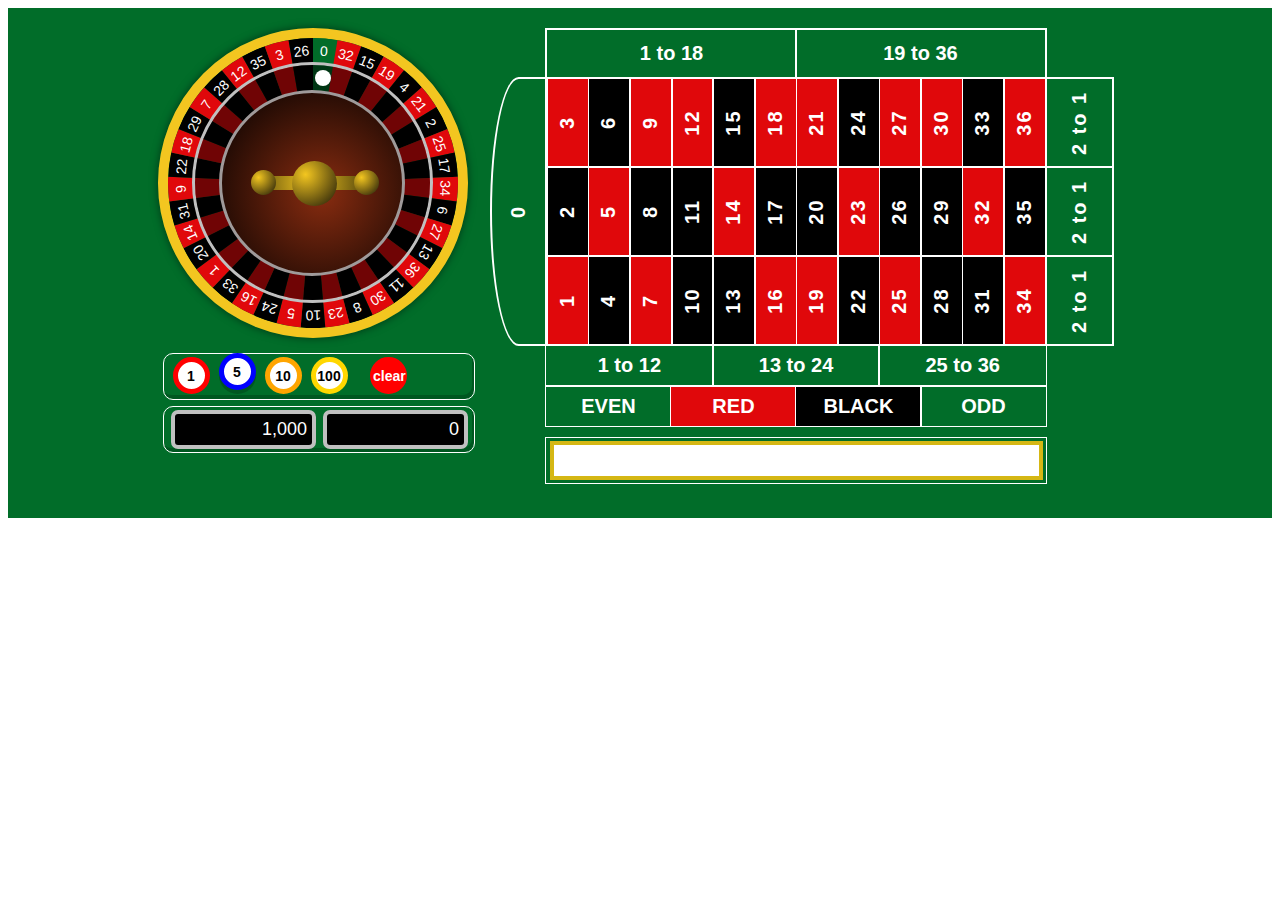
<file: index.html>
<!DOCTYPE html PUBLIC "-//W3C//DTD XHTML 1.0 Strict//EN" "http://www.w3.org/TR/xhtml1/DTD/xhtml1-strict.dtd">
<head>
    <meta http-equiv="content-type" content="text/html; charset=utf-8">
	<title>Javascript Roulette</title>
	<meta name="title" content="Javascript Roulette">
	<meta name="description" content="A fully functioning roulette game made using Javascript and CSS">
	<meta name="author" content="ozboware">
	<meta property="og:url" content="/">
	<meta property="og:title" content="Javascript Roulette">
	<meta property="og:description" content="A fully functioning roulette game made using Javascript and CSS">
	<link href="./assets/css/style.css" rel="stylesheet" type="text/css">
</head>

<body>
	<script src="./assets/js/app.js"></script>
</body>
</file>
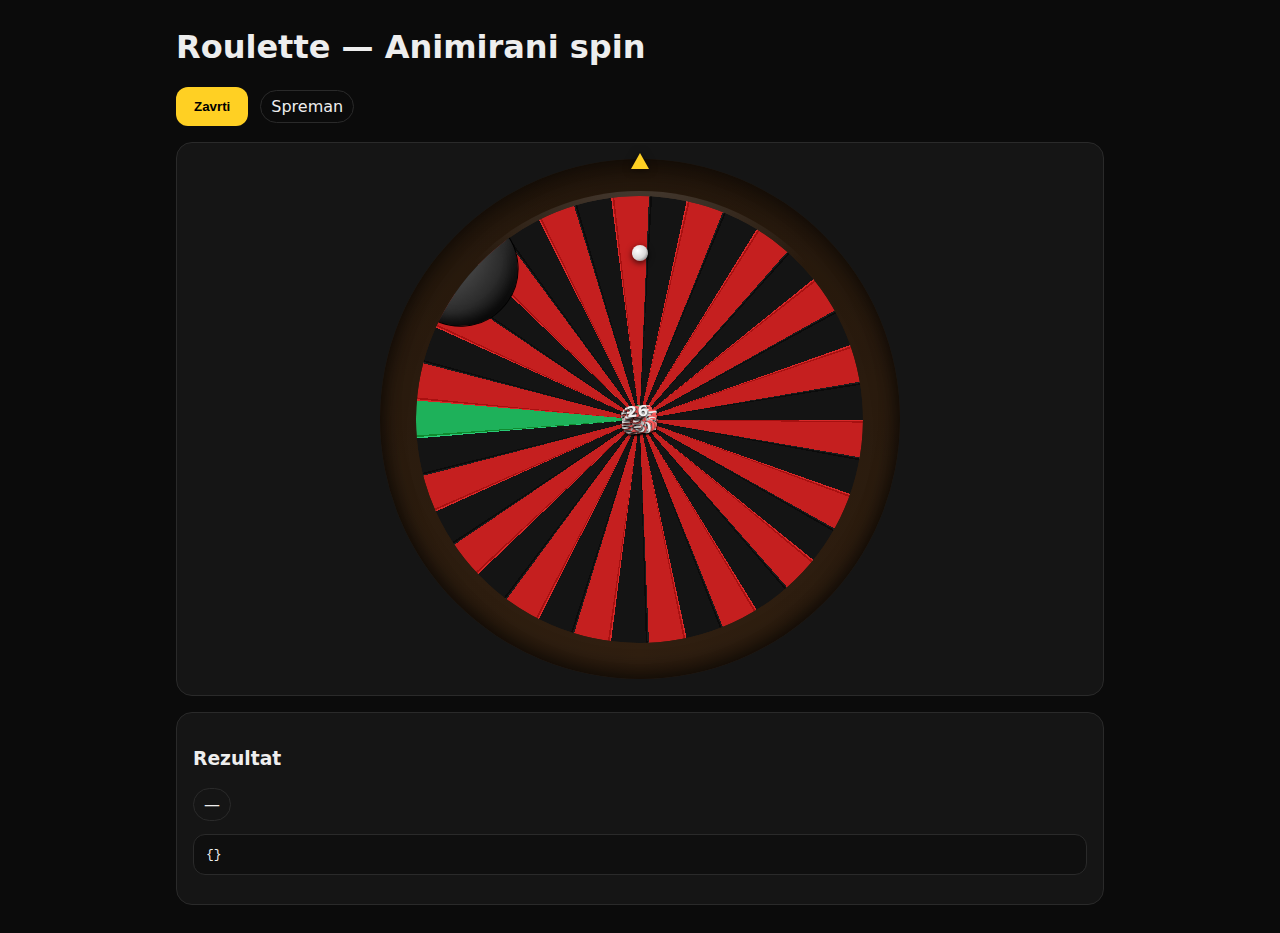
<file: demo-spin-animated.html>
<!doctype html>
<html lang="sr">
<head>
<meta charset="utf-8"><meta name="viewport" content="width=device-width,initial-scale=1">
<title>Roulette — Animirani spin (v3)</title>
<style>
  :root{--bg:#0b0b0b;--panel:#151515;--edge:#2a2a2a;--txt:#eee;--accent:#ffd023}
  *{box-sizing:border-box} body{margin:0;background:var(--bg);color:var(--txt);font-family:system-ui,-apple-system,Segoe UI,Roboto,sans-serif}
  .wrap{max-width:960px;margin:28px auto;padding:0 16px}
  .row{display:flex;gap:12px;align-items:center;flex-wrap:wrap}
  button{border:0;padding:12px 18px;border-radius:12px;background:var(--accent);font-weight:700;cursor:pointer}
  .card{background:var(--panel);border:1px solid var(--edge);border-radius:16px;padding:16px;margin-top:16px}

  .stage{margin:auto;position:relative;width:min(92vw,520px);aspect-ratio:1}
  .pin{position:absolute;left:50%;top:-6px;transform:translateX(-50%); z-index:6;
       width:0;height:0;border-left:9px solid transparent;border-right:9px solid transparent;border-bottom:16px solid var(--accent);
       filter:drop-shadow(0 0 4px rgba(0,0,0,.5))}
  /* Drveni prsten + gloss */
  .outer{position:absolute;inset:0;border-radius:50%;
    background:
      radial-gradient(closest-side, transparent 70%, rgba(0,0,0,.6) 71% 100%),
      conic-gradient(#5c3b1e, #774d28, #5c3b1e);
    box-shadow: inset 0 12px 25px rgba(0,0,0,.45), inset 0 -8px 18px rgba(0,0,0,.6);
  }
  .gloss{position:absolute;inset:6% 6% 6% 6%;border-radius:50%;
    background: radial-gradient(120% 100% at 50% -10%, rgba(255,255,255,.18), rgba(255,255,255,0) 40%);
    z-index:2; pointer-events:none;
  }

  /* Točak sa džepovima */
  .wheel{position:absolute;inset:7% 7% 7% 7%;border-radius:50%;overflow:hidden;z-index:3;
         transition:transform 5.3s cubic-bezier(.08,.82,.17,1)}
  /* Džepovi */
  .pockets{position:absolute;inset:0;border-radius:50%}
  /* conic boje (postavlja JS) */
  /* Metalne pregrade (svetlo/senka) */
  .separators{position:absolute;inset:0;border-radius:50%;
    background:
      repeating-conic-gradient(from -90deg,
        rgba(255,255,255,.35) 0deg 0.35deg,
        rgba(0,0,0,.55) 0.35deg 0.8deg,
        transparent 0.8deg 9.73deg);
    mix-blend-mode:overlay; opacity:.9; pointer-events:none;
  }

  /* Brojevi */
  .nums{position:absolute;inset:0}
  .nums span{position:absolute;left:50%;top:50%;transform-origin:0 -43%;
    font-size:clamp(11px,2.5vw,15px);font-weight:800;letter-spacing:.3px;text-shadow:0 1px 2px #000}
  .nums .red{color:#ff5d5d} .nums .black{color:#f2f2f2} .nums .zero{color:#8bff96}

  /* Hub (središte) */
  .hub{position:absolute;width:26%;aspect-ratio:1;border-radius:50%;z-index:4;
    background: radial-gradient(circle at 30% 30%,#666,#2b2b2b 60%,#121212 75%);
    border:1px solid #000; box-shadow: inset 0 6px 12px rgba(255,255,255,.05), inset 0 -6px 12px rgba(0,0,0,.6);
  }

  /* Kuglica */
  .ballRing{position:absolute;inset:10% 10% 10% 10%;border-radius:50%;z-index:5; pointer-events:none}
  .ball{position:absolute;left:50%;top:8%; transform:translateX(-50%);
    width:16px;height:16px;border-radius:50%;
    background: radial-gradient(circle at 35% 35%, #fff, #d9d9d9 55%, #aaa 70%, #666 100%);
    box-shadow: 0 2px 6px rgba(0,0,0,.7);
  }

  .pill{display:inline-block;padding:6px 10px;border:1px solid var(--edge);border-radius:999px}
  pre{white-space:pre-wrap;background:#0f0f0f;border:1px solid var(--edge);border-radius:12px;padding:12px;overflow:auto}
  .highlight{position:absolute;inset:0;border-radius:50%; pointer-events:none; z-index:4; mix-blend-mode:screen}
</style>
</head>
<body>
<div class="wrap">
  <h1>Roulette — Animirani spin</h1>
  <div class="row"><button id="btn">Zavrti</button><span id="status" class="pill">Spreman</span></div>

  <div class="card">
    <div class="stage">
      <div class="pin"></div>
      <div class="outer"></div>
      <div class="gloss"></div>

      <div id="wheel" class="wheel" aria-label="roulette wheel">
        <div id="pockets" class="pockets"></div>
        <div class="separators"></div>
        <div class="nums" id="nums"></div>
        <div class="hub"></div>
        <div id="glow" class="highlight"></div>
      </div>

      <div id="ballRing" class="ballRing"><div class="ball"></div></div>
    </div>
  </div>

  <div class="card">
    <h3>Rezultat</h3>
    <div class="row"><div class="pill" id="short">—</div></div>
    <pre id="out">{}</pre>
  </div>
</div>

<script>
  const ORDER=[0,32,15,19,4,21,2,25,17,34,6,27,13,36,11,30,8,23,10,5,24,16,33,1,20,14,31,9,22,18,29,7,28,12,35,3,26];
  const REDS=new Set([1,3,5,7,9,12,14,16,18,19,21,23,25,27,30,32,34,36]);
  const wedge=360/ORDER.length;

  const wheel=document.getElementById('wheel');
  const pocketsEl=document.getElementById('pockets');
  const numsEl=document.getElementById('nums');
  const glow=document.getElementById('glow');
  const ballRing=document.getElementById('ballRing');

  function buildPockets(){
    let parts=[];
    for(let i=0;i<ORDER.length;i++){
      const n=ORDER[i], start=i*wedge, end=(i+1)*wedge;
      const col = (n===0) ? '#1eb15a' : (REDS.has(n) ? '#c51f1f' : '#141414');
      parts.push(`${col} ${start}deg ${end}deg`);
    }
    pocketsEl.style.background=`conic-gradient(from -90deg, ${parts.join(',')})`;
  }
  function drawNumbers(){
    ORDER.forEach((n,i)=>{
      const s=document.createElement('span');
      s.textContent=String(n);
      s.className = n===0 ? 'zero' : (REDS.has(n)?'red':'black');
      const deg=i*wedge;
      s.style.transform=`translate(-50%,-50%) rotate(${deg}deg) translateY(-48%) rotate(${-deg}deg)`;
      numsEl.appendChild(s);
    });
  }
  function angleForNumber(n){
    const idx=ORDER.indexOf(n);
    return -(idx*wedge) - (wedge/2);
  }
  function showGlow(n){
    const idx=ORDER.indexOf(n);
    const start=idx*wedge-90, end=(idx+1)*wedge-90;
    glow.style.background=
      `conic-gradient(from 0deg, rgba(255,255,200,.0) ${start}deg, rgba(255,255,200,.35) ${(start+end)/2}deg, rgba(255,255,200,.0) ${end}deg)`;
  }

  let turns=0;
  async function spin(){
    document.getElementById('status').textContent='Pozivam funkciju...';
    const res=await fetch('/.netlify/functions/spin');
    const data=await res.json();
    const n=data?.result?.number ?? 0, color=data?.result?.color ?? '';

    // wheel animacija
    const target=angleForNumber(n);
    const extra=6; turns+=extra;
    const totalDeg=turns*360+target;
    wheel.style.transition='transform 5.3s cubic-bezier(.08,.82,.17,1)';
    wheel.style.transform=`rotate(${totalDeg}deg)`;

    // kuglica kruži suprotno, pa uspori
    const start=performance.now(), duration=5200;
    function tick(t){
      const p=Math.min(1,(t-start)/duration);
      // ease-out
      const e=1-Math.pow(1-p,3);
      const ballDeg = -(turns*360) * (1-e) - target*e - 30; // malo “ispred” pa u džep
      ballRing.style.transform=`rotate(${ballDeg}deg)`;
      if(p<1) requestAnimationFrame(tick);
    }
    requestAnimationFrame(tick);

    // čekaj kraj
    await new Promise(r=>setTimeout(r,5300));
    turns%=10;
    wheel.style.transition='none';
    wheel.style.transform=`rotate(${target}deg)`;
    ballRing.style.transform=`rotate(${-target-30}deg)`;

    showGlow(n);
    document.getElementById('status').textContent='Gotovo';
    document.getElementById('short').textContent=`#${n} ${color}`;
    document.getElementById('out').textContent=JSON.stringify(data,null,2);
  }

  document.getElementById('btn').addEventListener('click',()=>{
    if (wheel.style.transition && wheel.style.transition.includes('transform')) return;
    spin().catch(e=>{
      document.getElementById('status').textContent='Greška';
      document.getElementById('out').textContent=String(e);
    });
  });

  buildPockets(); drawNumbers();
  wheel.style.transform=`rotate(${angleForNumber(0)}deg)`;
  showGlow(0);
</script>
</body>
</html>
</file>
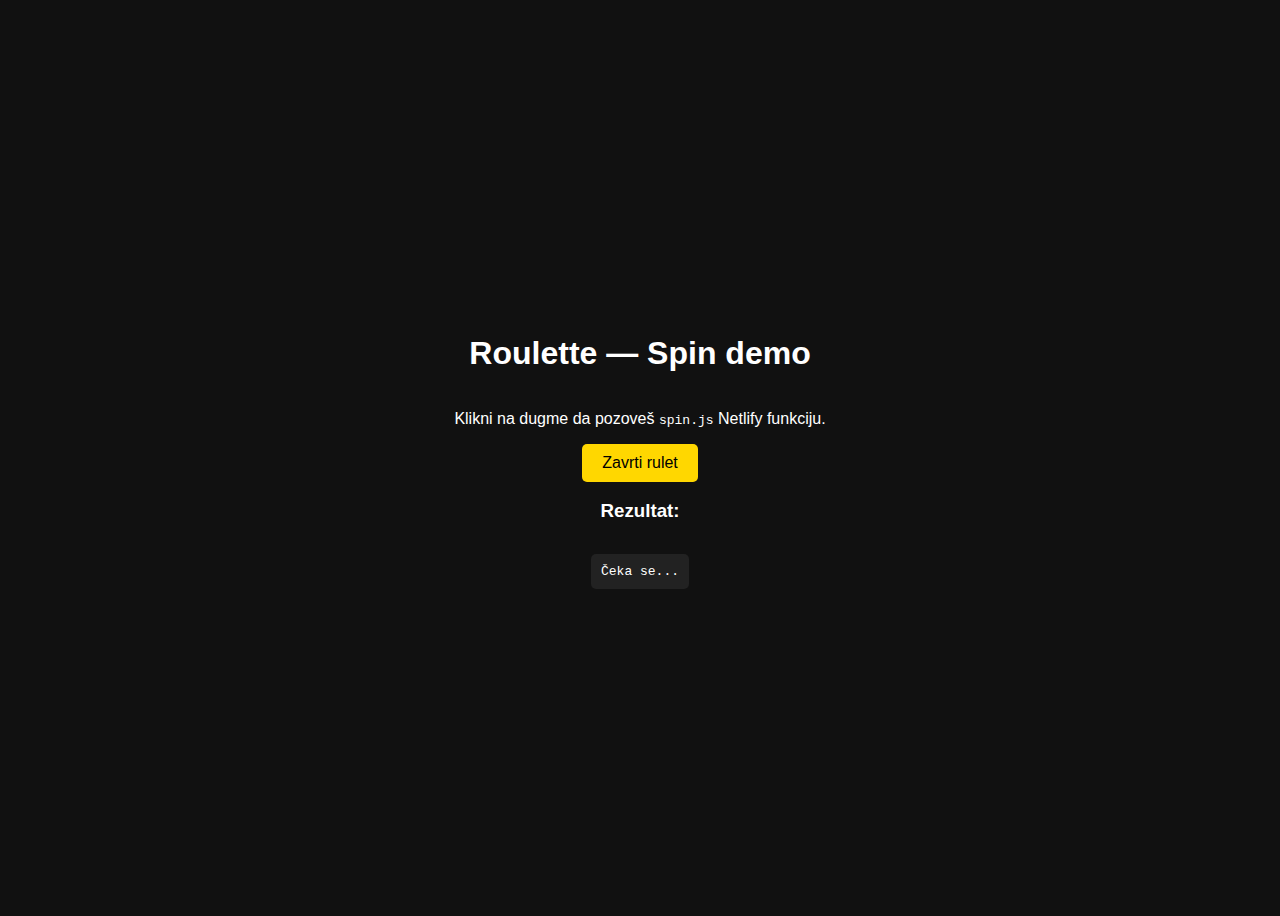
<file: demo-spin.html>
<!DOCTYPE html>
<html lang="sr">
<head>
  <meta charset="UTF-8" />
  <meta name="viewport" content="width=device-width, initial-scale=1.0"/>
  <title>Roulette — Spin demo</title>
  <style>
    body {
      font-family: Arial, sans-serif;
      background-color: #111;
      color: #fff;
      display: flex;
      flex-direction: column;
      align-items: center;
      justify-content: center;
      height: 100vh;
    }
    button {
      background-color: gold;
      border: none;
      padding: 10px 20px;
      font-size: 1rem;
      border-radius: 5px;
      cursor: pointer;
    }
    pre {
      background: #222;
      padding: 10px;
      border-radius: 5px;
      max-width: 90%;
      overflow-x: auto;
    }
  </style>
</head>
<body>
  <h1>Roulette — Spin demo</h1>
  <p>Klikni na dugme da pozoveš <code>spin.js</code> Netlify funkciju.</p>

  <button id="btnSpin">Zavrti rulet</button>

  <h3>Rezultat:</h3>
  <pre id="output">Čeka se...</pre>

  <script>
    document.getElementById('btnSpin').addEventListener('click', async () => {
      document.getElementById('output').textContent = "Okrećem...";
      try {
        const res = await fetch('/.netlify/functions/spin');
        const data = await res.json();
        document.getElementById('output').textContent = JSON.stringify(data, null, 2);
      } catch (err) {
        document.getElementById('output').textContent = 'Greška: ' + err.message;
      }
    });
  </script>
</body>
</html>
</file>
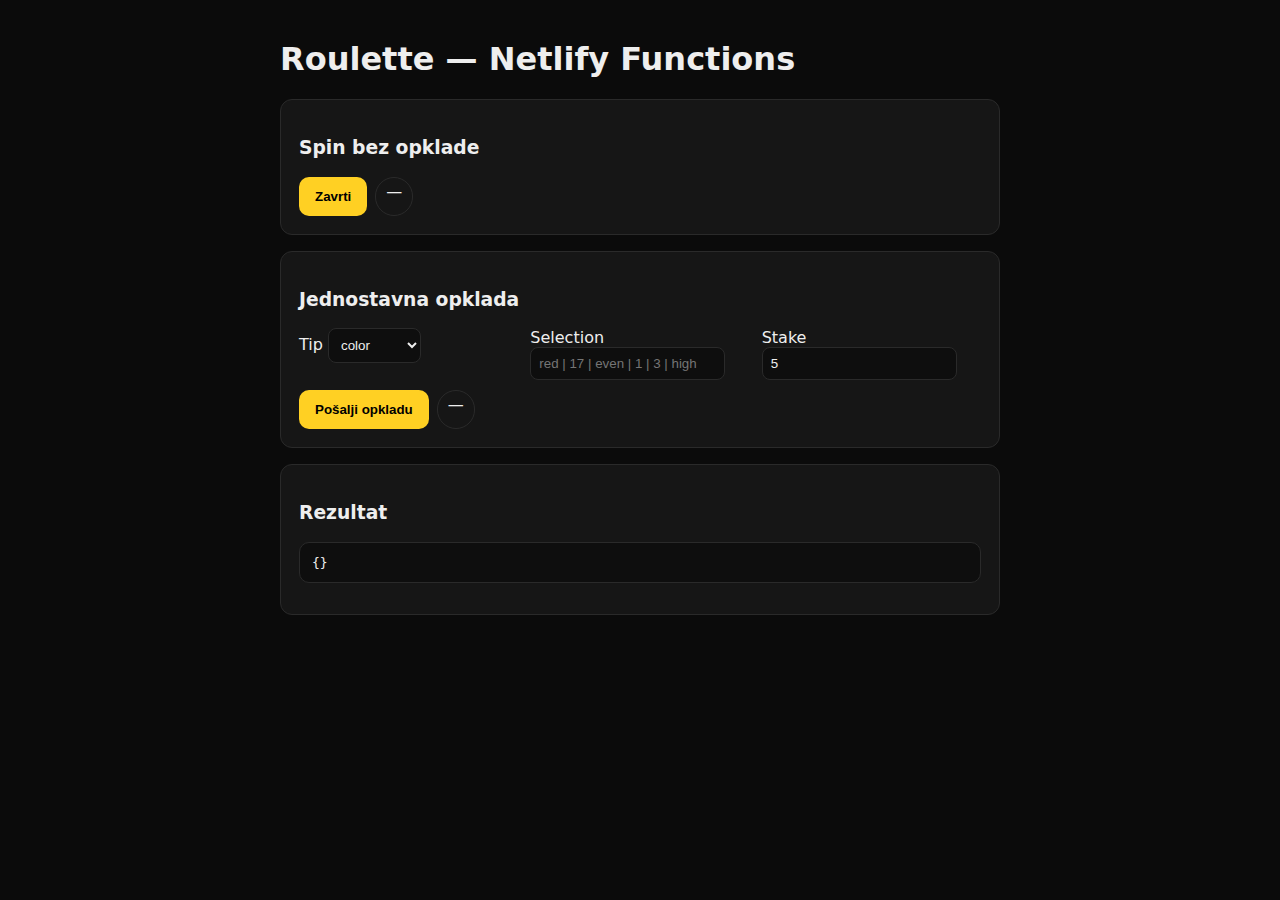
<file: demo.html>
<!doctype html>
<html lang="sr">
<head>
  <meta charset="utf-8">
  <meta name="viewport" content="width=device-width, initial-scale=1">
  <title>Roulette demo</title>
  <style>
    body { margin:0; font-family: system-ui, -apple-system, Segoe UI, Roboto, sans-serif; background:#0b0b0b; color:#eee; }
    .wrap { max-width: 720px; margin: 40px auto; padding: 0 16px; }
    .card { background:#161616; border:1px solid #2a2a2a; border-radius:12px; padding:18px; margin-top:16px; }
    button { border:0; padding:12px 16px; border-radius:10px; cursor:pointer; font-weight:600; }
    .primary { background:#ffd023; }
    input, select { background:#0e0e0e; color:#eee; border:1px solid #2a2a2a; border-radius:8px; padding:8px; }
    .grid { display:grid; grid-template-columns: repeat(auto-fit, minmax(180px,1fr)); gap:12px; }
    .row { display:flex; gap:8px; flex-wrap:wrap; margin-top:10px; }
    pre { white-space:pre-wrap; background:#0e0e0e; border:1px solid #2a2a2a; border-radius:10px; padding:12px; }
    .pill { display:inline-block; padding:4px 10px; border-radius:999px; border:1px solid #2a2a2a; }
  </style>
</head>
<body>
  <div class="wrap">
    <h1>Roulette — Netlify Functions</h1>
    <div class="card">
      <h3>Spin bez opklade</h3>
      <div class="row">
        <button class="primary" id="btnSpin">Zavrti</button>
        <span id="last" class="pill">—</span>
      </div>
    </div>

    <div class="card">
      <h3>Jednostavna opklada</h3>
      <div class="grid">
        <div>
          <label>Tip</label>
          <select id="betType">
            <option value="color">color</option>
            <option value="number">number</option>
            <option value="evenOdd">evenOdd</option>
            <option value="dozen">dozen</option>
            <option value="column">column</option>
            <option value="lowHigh">lowHigh</option>
          </select>
        </div>
        <div>
          <label>Selection</label>
          <input id="selection" placeholder="red | 17 | even | 1 | 3 | high">
        </div>
        <div>
          <label>Stake</label>
          <input id="stake" type="number" min="1" value="5">
        </div>
      </div>
      <div class="row">
        <button class="primary" id="btnBet">Pošalji opkladu</button>
        <span id="betSummary" class="pill">—</span>
      </div>
    </div>

    <div class="card">
      <h3>Rezultat</h3>
      <pre id="out">{}</pre>
    </div>
  </div>

  <script>
    const out = (obj) => document.querySelector('#out').textContent = JSON.stringify(obj, null, 2);

    async function callSpin(body){
      const res = await fetch('/.netlify/functions/spin', {
        method: body ? 'POST' : 'GET',
        headers: { 'Content-Type': 'application/json' },
        body: body ? JSON.stringify(body) : undefined
      });
      const data = await res.json();
      // kratki prikaz na vrhu
      const r = data.result || {};
      document.querySelector('#last').textContent = `#${r.number ?? '—'} ${r.color ?? ''}`.trim();
      return data;
    }

    document.querySelector('#btnSpin').addEventListener('click', async ()=>{
      const data = await callSpin();
      out(data);
    });

    document.querySelector('#btnBet').addEventListener('click', async ()=>{
      // čitanje i korekcija tipova
      const betType = document.querySelector('#betType').value;
      let selection = document.querySelector('#selection').value.trim();
      const stake = Number(document.querySelector('#stake').value);

      // pretvaranje u broj kada treba
      if (['number','dozen','column'].includes(betType)) selection = Number(selection);

      const body = { betType, selection, stake };
      const data = await callSpin(body);
      const b = (data.bets && data.bets[0]) || {};
      document.querySelector('#betSummary').textContent =
        b.win === true ? `Pobeda +${b.profit}` :
        b.win === false ? `Gubitak ${b.profit}` : '—';
      out(data);
    });
  </script>
</body>
</html>
</file>
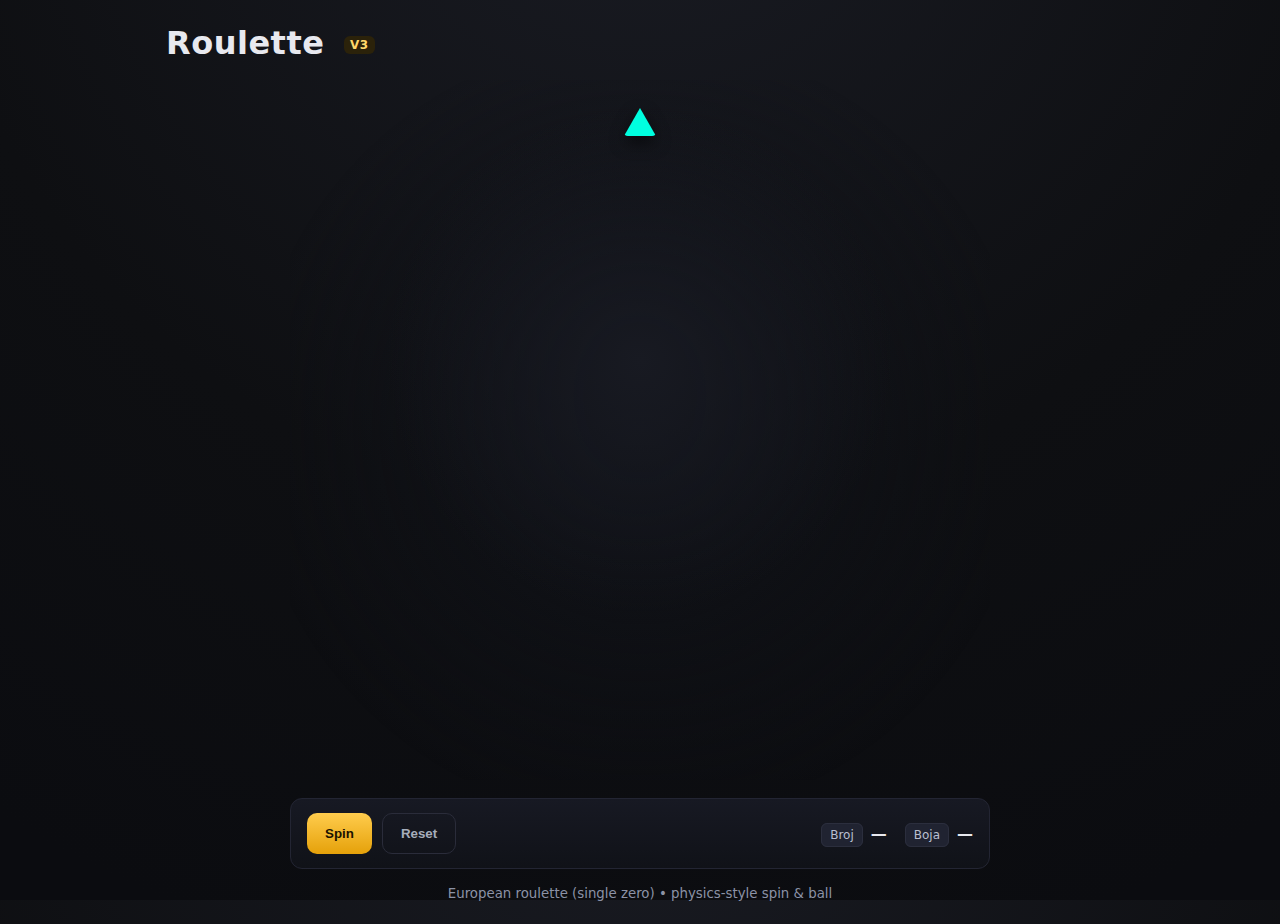
<file: full-roulette.html>
<!DOCTYPE html>
<html lang="sr">
<head>
  <meta charset="utf-8" />
  <meta name="viewport" content="width=device-width, initial-scale=1, maximum-scale=1" />
  <title>Roulette V3 (single file)</title>
  <style>
    :root{ --bg:#0e0f12; --panel:#151720; --text:#e8e9ef; --muted:#a6adbb; --accent:#ffcc4d; --accent-2:#e5a10a; }
    *{box-sizing:border-box} html,body{height:100%}
    body{ margin:0; color:var(--text);
      font-family:system-ui,-apple-system,Segoe UI,Roboto,Ubuntu,Cantarell,Arial;
      background:radial-gradient(1200px 1200px at 50% -200px,#1a1c24 0,#0e0f12 60%,#0b0c10 100%);}
    .app{max-width:980px;margin:24px auto 48px;padding:0 16px}
    .title{font-weight:800;margin:8px 0 18px;letter-spacing:.5px}
    .version{font-size:12px;color:#ffd86b;margin-left:8px;vertical-align:middle;background:#2b220a;padding:2px 6px;border-radius:6px}
    .wheel-wrap{ position:relative;width:min(92vw,700px);height:min(92vw,700px);margin:0 auto;display:grid;place-items:center;border-radius:20px;
      background:radial-gradient(60% 60% at 50% 40%, #181a22 0, transparent 60%), radial-gradient(80% 80% at 50% 50%, #101218 0, transparent 70%);}
    #wheel{width:100%;height:100%;display:block;border-radius:50%;filter:drop-shadow(0 30px 60px rgba(0,0,0,.45))}
    .pointer{ position:absolute;top:4%;left:50%;transform:translateX(-50%);width:0;height:0;border-left:16px solid transparent;border-right:16px solid transparent;
      border-bottom:28px solid #00ffe0; /* neon tirkizno da odmah vidiš novu verziju */
      filter:drop-shadow(0 6px 8px rgba(0,0,0,.6));z-index:3;border-radius:4px}
    .panel{ margin:18px auto 0;padding:14px 16px;background:linear-gradient(180deg,#171923,#101218);border:1px solid #232533;border-radius:12px;
      max-width:700px;display:flex;align-items:center;justify-content:space-between;gap:16px}
    .controls{display:flex;gap:10px}
    .btn{border:0;background:linear-gradient(180deg,var(--accent) 0,var(--accent-2) 100%);color:#1b1200;font-weight:800;padding:12px 18px;border-radius:10px;cursor:pointer;transition:transform .05s ease}
    .btn:active{transform:translateY(1px) scale(.99)}
    .btn-ghost{background:transparent;color:var(--muted);border:1px solid #2a2c3a}
    .result{display:flex;gap:18px;align-items:center}
    .badge{font-size:12px;color:#b9bfd0;background:#202331;border:1px solid #2b2e3d;padding:4px 8px;border-radius:6px;margin-right:8px}
    .value{font-weight:800;font-variant-numeric:tabular-nums}
    .footer{text-align:center;color:#8b92a6;margin-top:14px}
  </style>
</head>
<body>
  <main class="app">
    <h1 class="title">Roulette <span class="version">V3</span></h1>

    <section class="wheel-wrap">
      <canvas id="wheel" width="700" height="700"></canvas>
      <div class="pointer"></div>
    </section>

    <section class="panel">
      <div class="controls">
        <button id="spinBtn" class="btn">Spin</button>
        <button id="resetBtn" class="btn btn-ghost">Reset</button>
      </div>
      <div class="result">
        <div><span class="badge">Broj</span><span id="winNumber" class="value">—</span></div>
        <div><span class="badge">Boja</span><span id="winColor" class="value">—</span></div>
      </div>
    </section>

    <footer class="footer">
      <small>European roulette (single zero) • physics-style spin &amp; ball</small>
    </footer>
  </main>

  <script>
    // --- VERSION MARKER ---
    console.log('Loaded FULL ROULETTE V3 ✅');

    // --- CONFIG ---
    const NUMBERS = [0,32,15,19,4,21,2,25,17,34,6,27,13,36,11,30,8,23,10,5,24,16,33,1,20,14,31,9,22,18,29,7,28,12,35,3,26];
    const REDS = new Set([1,3,5,7,9,12,14,16,18,19,21,23,25,27,30,32,34,36]);

    // --- CANVAS ---
    const C = document.getElementById('wheel'); const ctx = C.getContext('2d');
    const DPR = window.devicePixelRatio || 1; // oštriji tekst na telefonu
    if (DPR !== 1) { C.width *= DPR; C.height *= DPR; ctx.scale(DPR, DPR); }
    const W=700, H=700, CX=W/2, CY=H/2;
    const R_OUT=Math.min(W,H)*0.47, R_POUT=R_OUT*0.88, R_PIN=R_OUT*0.63, R_HUB_OUT=R_OUT*0.45, R_HUB_IN=R_OUT*0.18, R_BALL=R_OUT*0.022;
    const SLICE=(Math.PI*2)/NUMBERS.length, TAU=Math.PI*2; const mod=(n,m)=>((n%m)+m)%m;

    // --- STATE ---
    let wheelA=0,wheelV=0,spinning=false; let ballA=-Math.PI/2,ballV=0,ballR=(R_POUT+R_PIN)/2,ballFall=false;

    const ui={ spin:document.getElementById('spinBtn'), reset:document.getElementById('resetBtn'),
      winNum:document.getElementById('winNumber'), winColor:document.getElementById('winColor')};

    // --- DRAW ---
    const colorFor=n=>n===0?'#1aa34a':(REDS.has(n)?'#cc2a2a':'#0d0d0d');

    function draw(){
      ctx.clearRect(0,0,W,H);
      const g=ctx.createRadialGradient(CX,CY,R_OUT*0.2,CX,CY,R_OUT);
      g.addColorStop(0,'#ffcf5a'); g.addColorStop(0.6,'#e9b643'); g.addColorStop(0.9,'#b57919'); g.addColorStop(1,'#6e4710');
      ctx.fillStyle=g; ctx.beginPath(); ctx.arc(CX,CY,R_OUT,0,TAU); ctx.fill();

      const wood=ctx.createRadialGradient(CX,CY,R_POUT*0.3,CX,CY,R_POUT);
      wood.addColorStop(0,'#c97925'); wood.addColorStop(1,'#8b4f16');
      ctx.beginPath(); ctx.fillStyle=wood; ctx.arc(CX,CY,R_POUT,0,TAU); ctx.arc(CX,CY,R_PIN,0,TAU,true); ctx.closePath(); ctx.fill();

      ctx.save(); ctx.translate(CX,CY); ctx.rotate(wheelA);
      for(let i=0;i<NUMBERS.length;i++){
        const start=-Math.PI/2+i*SLICE, mid=start+SLICE/2;

        ctx.beginPath(); ctx.fillStyle=colorFor(NUMBERS[i]);
        ctx.arc(0,0,R_POUT,start,start+SLICE); ctx.arc(0,0,R_PIN,start+SLICE,start,true); ctx.closePath(); ctx.fill();

        ctx.strokeStyle='rgba(255,255,255,.45)'; ctx.lineWidth=Math.max(1,R_OUT*0.004);
        ctx.beginPath(); ctx.moveTo(Math.cos(start)*R_POUT,Math.sin(start)*R_POUT); ctx.lineTo(Math.cos(start)*R_PIN,Math.sin(start)*R_PIN); ctx.stroke();

        ctx.save(); ctx.rotate(mid);
        ctx.fillStyle=NUMBERS[i]===0?'#0b1d0f':'#f3f3f3';
        ctx.font=`${Math.floor(R_OUT*0.06)}px system-ui, Arial`;
        ctx.textAlign='center'; ctx.textBaseline='middle';
        ctx.translate(0,(R_PIN+R_POUT)/2); ctx.rotate(Math.PI/2);
        ctx.fillText(String(NUMBERS[i]),0,0);
        ctx.restore();
      }

      ctx.beginPath(); ctx.fillStyle=wood; ctx.arc(0,0,R_HUB_OUT,0,TAU); ctx.arc(0,0,R_HUB_IN,0,TAU,true); ctx.fill();

      const brass=ctx.createRadialGradient(0,0,R_HUB_IN*0.1,0,0,R_HUB_IN);
      brass.addColorStop(0,'#ffe39a'); brass.addColorStop(0.7,'#d2a33a'); brass.addColorStop(1,'#845d13');
      ctx.fillStyle=brass; ctx.beginPath(); ctx.arc(0,0,R_HUB_IN,0,TAU); ctx.fill();
      ctx.restore();

      ctx.save(); ctx.translate(CX,CY);
      const r=ballFall?(R_PIN+R_HUB_OUT)/2:ballR;
      const x=Math.cos(ballA)*r, y=Math.sin(ballA)*r;
      const bg=ctx.createRadialGradient(x-R_BALL*0.3,y-R_BALL*0.3,R_BALL*0.1,x,y,R_BALL);
      bg.addColorStop(0,'#fff7dd'); bg.addColorStop(1,'#bba46b');
      ctx.fillStyle=bg; ctx.beginPath(); ctx.arc(x,y,R_BALL,0,TAU); ctx.fill();
      ctx.restore();
    }

    // --- ANIM ---
    let last=performance.now();
    function tick(now){
      const dt=Math.min(0.033,(now-last)/1000); last=now;
      if(spinning){
        wheelA=mod(wheelA+wheelV*dt,TAU); wheelV*=0.995;
        ballA =mod(ballA -ballV *dt,TAU); ballV *=0.992;
        if(!ballFall && wheelV<0.8) ballFall=true;
        if(ballFall){
          ballR -= ((R_POUT+R_PIN)/2 - (R_HUB_OUT*0.75))*dt*0.5;
          if(ballR<(R_PIN+R_HUB_OUT)/2) ballR=(R_PIN+R_HUB_OUT)/2;
        }
        if(wheelV<0.15 && ballV<0.15){ spinning=false; snapToWin(); }
      }
      draw(); requestAnimationFrame(tick);
    }

    function spin(){ if(spinning) return;
      wheelV=6+Math.random()*2; ballV=11+Math.random()*3;
      ballR=(R_POUT+R_PIN)/2; ballFall=false; spinning=true;
      ui.winNum.textContent='…'; ui.winColor.textContent='…';
    }
    function reset(){ spinning=false; wheelA=0; wheelV=0; ballA=-Math.PI/2; ballV=0; ballR=(R_POUT+R_PIN)/2; ballFall=false;
      ui.winNum.textContent='—'; ui.winColor.textContent='—'; draw(); }
    function snapToWin(){
      const pointer=-Math.PI/2; let best=0,dist=1e9;
      for(let i=0;i<NUMBERS.length;i++){
        const c=-Math.PI/2 + i*SLICE + wheelA + SLICE/2;
        const d=Math.abs(Math.atan2(Math.sin(c-pointer),Math.cos(c-pointer)));
        if(d<dist){dist=d;best=i;}
      }
      const n=NUMBERS[best]; const color = n===0?'Zeleno':(REDS.has(n)?'Crveno':'Crno');
      const center=-Math.PI/2 + best*SLICE + wheelA + SLICE/2;
      ballA=center; ballFall=true; ballR=(R_PIN+R_HUB_OUT)/2;
      ui.winNum.textContent=String(n); ui.winColor.textContent=color;
    }

    const ui={ spin:document.getElementById('spinBtn'), reset:document.getElementById('resetBtn'),
      winNum:document.getElementById('winNumber'), winColor:document.getElementById('winColor') };
    ui.spin.addEventListener('click',spin); ui.reset.addEventListener('click',reset);
    draw(); requestAnimationFrame(tick);
  </script>
</body>
</html>
</file>
<file: assets/css/style.css>
html, body{
	font-family: arial;
	cursor: default;
	-webkit-touch-callout: none;
	-webkit-user-select: none;
	-khtml-user-select: none;
	-moz-user-select: none;
	-ms-user-select: none;
	user-select: none;
}

#container{
	display: flex;
	justify-content: center;
	background-color: #016D29;
	height: 470px;
	padding: 20px;
	color: #fff;
}

/*notification*/
#notification{
	position: absolute;
	width: 500px;
	height: 318px;
	background-color: #ad0205;
	z-index: 10;
	border: 8px solid #d3b201;
	border-radius: 12px;
	transition: 1s;
}

.nSpan{
	display: block;
	position: relative;
	top: 105px;
	font-size: 53px;
	text-align: center;
}

.nBtn{
	display: block;
	position: relative;
	top: 116px;
	left: 25%;
	width: 45%;
	padding: 10px;
	font-size: 32px;
	text-align: center;
	background-color: green;
	border-radius: 15px;
	box-shadow: 3px 4px rgb(0 0 0 / 25%);
	cursor: pointer;
	transition: .5s;
}

.nBtn:active{
	top: 118px;
	left: calc(25% + 2px);
	box-shadow: 1px 2px rgb(0 0 0 / 25%);
}

.nsWin{
	position:absolute;
	left: 4px;
}

.nsWinBlock{
	display: inline-block;
	font-size: 21px;
	border-right: 1px solid;
	border-left: 1px solid;
	padding-left: 40px;
	padding-right: 40px;
}
/*notification end*/

/*betting table*/
#betting_board{
	width: 500px;
    height: 315px;
    border: 1px solid;
}

.bbtop{
	margin-left:2px;
}

.bbtoptwo{
	width: calc(50% - 8px);
	border: 1px solid;
	display: inline-block;
	padding: 12px 4px;
	margin-left: -2px;
	text-align: center;
	font-size:20px;
	font-weight: bold;
}

.number_board{
	margin-left: 1px;
}

.number_block{
	width: 39.94px;
    border: 1px solid;
    text-align: center;
    display: inline-block;
    margin: 0 -0.2px;
    padding: 32px 0px;
}

.nbn{
	font-size: 20px;
	font-weight: bold;
	letter-spacing: 2px;
	transform: rotate(-90deg);
	-webkit-transform: rotate(-90deg);
	-moz-transform: rotate(-90deg);
	-ms-transform: rotate(-90deg);
	-o-transform: rotate(-90deg);
	filter: progid:DXImageTransform.Microsoft.BasicImage(rotation=3);
}

.bo3_board, .oto_board{
	width:500px;
	margin-left: 1px;
}

.bo3_block, .oto_block{
	border: 1px solid;
	display: inline-block;
	padding: 8px 5px;
	width: 156.65px;
	margin-left: -1.98px;
	text-align: center;
	font-weight: bold;
	font-size: 20px;
}

.oto_block{
	width: 114.94px;
	margin-left: -1.98px;
}

.number_0{
	position: absolute;
	border: 2px solid;
	margin-left: -57px;
	margin-top: -0.516px;
	padding: 120.55px 20px;
	border-bottom-left-radius: 100%;
	border-top-left-radius: 100%;
}

.tt1_block{
	border: 2px solid;
	width: 65px;
	position: absolute;
	margin-left: 498px;
	padding: 31.65px 0px;
	margin-top: -89.75px;
}

.winning_lines{
	position: absolute;
	margin-top: -137px;
	width: 603px;
	height: 0;
}

.wlttb{
	position: relative;
	width: 100%;
    height: 10px;
    margin-left: -7.75px;
	top: 269px;
}

#wlttb_top{
    position: absolute;
    margin-top: -89px;
    margin-left: 11px;
}

#wlttb_2, #wlttb_3{
    margin-top: 79px;
}

.wlrtl{
	position: relative;
    display: inline-block;
    width: 10px;
    height: 266px;
    top: -3px;
    margin-left: 37px;
}

#wlrtl_2, #wlrtl_3, #wlrtl_6, #wlrtl_9, #wlrtl_11{
	margin-left: 31px;
}
#wlrtl_4, #wlrtl_5, #wlrtl_7, #wlrtl_8, #wlrtl_10{
	margin-left: 32px;
}

.wlcb{
	position: absolute;
	width: 477px;
	height: 41px;
	top: 255px;
	margin-left: 13px;
}

#wlcb_2{
	top: 343px;
}

.cbbb{
    width: 20px;
    height: 20px;
    position: relative;
	display: inline-block;
	margin-left:22px;
	margin-top: 9.5px;
	cursor: pointer;
}

#cbbb_1, #cbbb_4, #cbbb_5, #cbbb_7, #cbbb_9, #cbbb_11, #cbbb_12, #cbbb_15, #cbbb_16, #cbbb_18, #cbbb_20, #cbbb_22{
	margin-left: 21px;
}

#cbbb_3, #cbbb_14{
	margin-left: 20.5px;
}

#cbbb_6, #cbbb_17{
	margin-left: 23px;
}

#cbbb_8, #cbbb_10, #cbbb_19, #cbbb_21{
	margin-left: 22px;
}

.ttbbetblock{
	width: 19.1px;
	height: 10px;
	position: relative;
	display: inline-block;
	margin-left: 22.52px;
	top: -2px;
	cursor:pointer;
	z-index:3;
}

.rtlbb1, .rtlbb2, .rtlbb3{
	height: 45px;
    margin-top: 23px;
	width: 10px;
}

.rtlbb2, .rtlbb3{
    margin-top: 42px;
}

.spinBtn{
	position: absolute;
	margin-top: 329px;
	margin-left: -392px;
	font-size: 15px;
	cursor: pointer;
	background-color: #ffec00;
	padding: 10px 5px;
	border-radius: 100%;
	color: #000;
	font-weight: bold;
}

.redNum{
	background-color: #E0080B;
}

.blackNum{
	background-color: #000;
}

.chipDeck, .bankContainer{
	position: absolute;
	margin-left: -383px;
	margin-top: -74px;
	width: 310px;
	height:39px;
	padding: 3px 0;
	border: 1px solid;
	border-radius: 10px;
	box-shadow: inset -2px -4px rgb(0 0 0 / 20%);
}

.bankContainer{
	margin-top: -21px;
}

.cdChip{
	width: 27px;
    height: 27px;
    background-color: #fff;
    border: 5px solid;
    border-radius: 100%;
    display: inline-block;
    margin-left: 9px;
    color: #000;
	cursor: pointer;
}

.cdChipSpan{
	display: inherit;
	position: relative;
	top: 5px;
	width: 26px;
	font-weight: bold;
	font-size: 14px;
	text-align: center;
}

.cdChipActive{
	position: relative;
	top: -4px;
	box-shadow: 0 4px rgb(0 0 0 / 20%);
}

.clearBet{
	border-color:red;
	background-color:red;
	color:#fff;
	margin-left:22px;
}

.clearBet .cdChipSpan{
	margin-left:-2px;
}

.bank, .bet{
	display: inline-block;
	width: calc(50% - 28px);
    background-color: #000;
    font-size: 18px;
    margin-left: 7px;
    padding: 5px;
    border: 4px solid silver;
    border-radius: 7px;
    text-align: right;
}

.pnBlock{
	position: absolute;
	border: 1px solid;
	width: 500px;
	height: 45px;
	margin-top: 10px;
	margin-left: -1px;
}

#pnContent{
	border: 4px solid #d5b714;
	width: 485px;
	height: 31px;
	position: relative;
	display: block;
	margin-left: 4px;
	margin-top: 3px;
	background-color: #fff;
	color: #000;
	overflow:hidden;
}

.pnRed, .pnBlack, .pnGreen{
	position: relative;
	display: inline;
	padding:10px;
	font-size: 19px;
	top: 5px;
}.pnRed{
	color: red;
}.pnBlack{
	color: black;
}.pnGreen{
	color: green;
}
/*betting table end*/

/*wheel*/
@keyframes wheelRotate {
	from {
		transform: rotate(0deg);
	}
	to {
		transform: rotate(359deg);
	}
}
@keyframes ballRotate {
	from {
		transform: rotate(0deg);
	}
	to {
		transform: rotate(-359deg);
	}
}

.wheel {
	height: 312px;
	width: 312px;
	position: relative;
	left: -75px;
}
	
.ballTrack{
	width: 212px;
	height: 207px;
	position: absolute;
	left: 47.5px;
	top: 50px;
	border-radius: 100%;
	z-index:2;
}

.ball{
	background-color: #fff;
	width: 16px;
	height: 16px;
	border-radius: 100%;
	position: relative;
	left: 109px;
	top: -8px;
}
	
.turret{
	border-radius: 100%;
	background: radial-gradient( circle at 30% 30%, #f3c620, #1a1608 );
	width: 45px;
	height: 45px;
	position: absolute;
	top: 133px;
	left: 134px;
	z-index: 1;
}
	
.turretHandle{
	background: radial-gradient( circle at 44%, #f3c620, #6a570f);
	width: 87px;
	height: 14px;
	position: absolute;
	left: 113px;
	top: 148px;
}

.thendOne, .thendTwo{
	border-radius: 100%;
	background: radial-gradient( circle at 30% 30%, #f3c620, #1a1608 );
	width: 25px;
	height: 25px;
	position: absolute;
}

.thendOne{
	top: -6px;
	left: -20px;
}

.thendTwo{
	top: -6px;
	left: 83px;
}

.outerRim {
	position: absolute;
	left:0;
	top:0;
	width: 290px;
	height: 290px;
	border-radius: 100%;
	box-shadow: 0px 0px 8px rgba(0,0,0,0.5);
	border: 10px solid #F3c620;
} 

.block {
	transition: all 1s;
	position: absolute;
	width: 290px;
	height: 290px;
	border-radius: 100%;
	clip: rect(0px, 145px, 290px, 0px);
}

.sect {
	position: absolute;
	top:10px;
	left:10px;
	width: 290px;
	height: 290px;
	border-radius: 100%;
	clip: rect(0px, 290px, 290px, 145px);
}

.double, .single{
	position: absolute;
	z-index: 1;
	color: #fff;
	font-size: 14px;
	transform: rotate(3deg);
}

.double{
	left: 148px;
	margin-top: 4.5px;
}

.single{
	left: 152px;
	margin-top: 4.5px;
}

#sect1 .block {
	background-color: #016D29;
	transform:rotate(9.73deg);
}
    
#sect2 .block, #sect4 .block, #sect6 .block, #sect8 .block, #sect10 .block, #sect12 .block, #sect14 .block, #sect16 .block, #sect18 .block, #sect20 .block, #sect22 .block, #sect24 .block, #sect26 .block, #sect28 .block, #sect30 .block, #sect32 .block, #sect34 .block, #sect36 .block {
	background-color: #E0080B;
	transform: rotate(9.73deg);
}

#sect3 .block, #sect5 .block, #sect7 .block, #sect9 .block, #sect11 .block, #sect13 .block, #sect15 .block, #sect17 .block, #sect19 .block, #sect21 .block, #sect23 .block, #sect25 .block, #sect27 .block, #sect29 .block, #sect31 .block, #sect33 .block, #sect35 .block, #sect37 .block {
	background-color: #000;
	transform: rotate(9.73deg);
}

#sect2 {
	transform: rotate(9.73deg);
}

#sect3 {
	transform: rotate(19.46deg);
}

#sect4 {
	transform: rotate(29.19deg);
}

#sect5 {
	transform: rotate(38.92deg);
}

#sect6 {
	transform: rotate(48.65deg);
}

#sect7 {
	transform: rotate(58.38deg);
}

#sect8 {
	transform: rotate(68.11deg);
}

#sect9 {
	transform: rotate(77.84deg);
}

#sect10 {
	transform: rotate(87.57deg);
}

#sect11 {
	transform: rotate(97.3deg);
}

#sect12 {
	transform: rotate(107.03deg);
}

#sect13 {
	transform: rotate(116.76deg);
}

#sect14 {
	transform: rotate(126.49deg);
}

#sect15 {
	transform: rotate(136.22deg);
}

#sect16 {
	transform: rotate(145.95deg);
}

#sect17 {
	transform: rotate(155.68deg);
}

#sect18 {
	transform: rotate(165.41deg);
}

#sect19 {
	transform: rotate(175.14deg);
}

#sect20 {
	transform: rotate(184.87deg);
}

#sect21 {
	transform: rotate(194.6deg);
}

#sect22 {
	transform: rotate(204.33deg);
}

#sect23 {
	transform: rotate(214.06deg);
}

#sect24 {
	transform: rotate(223.79deg);
}

#sect25 {
	transform: rotate(233.52deg);
}

#sect26 {
	transform: rotate(243.25deg);
}

#sect27 {
	transform: rotate(252.98deg);
}

#sect28 {
	transform: rotate(262.71deg);
}

#sect29 {
	transform: rotate(272.44deg);
}

#sect30 {
	transform: rotate(282.17deg);
}

#sect31 {
	transform: rotate(291.9deg);
}

#sect32 {
	transform: rotate(301.63deg);
}

#sect33 {
	transform: rotate(311.36deg);
}

#sect34 {
	transform: rotate(321.09deg);
}

#sect35 {
	transform: rotate(330.82deg);
}

#sect36 {
	transform: rotate(340.55deg);
}

#sect37 {
	transform: rotate(350.28deg);
}

.pockets {
	position: absolute;
	top: 37px;
	left: 37px;
	width: 235px;
	height: 235px;
	background-color: #000;
	border-radius: 100%;
	opacity: .5;
}

.pocketsRim {
	position: absolute;
	top: 34px;
	left: 34px;
	width: 235px;
	height: 235px;
	border-radius: 100%;
	border: 3px solid silver;
}
	
.cone {
	position: absolute;
	top: 62px;
	left: 61px;
	height: 180px;
	width: 180px;
	border: 3px solid #9f9a9a;
	border-radius: 100%;
	background: radial-gradient(circle at 100px 100px, #892c10, #000);
}
/*wheel end*/

/*chip*/
.chip{
    width: 21px;
	height: 21px;
	background-color:#fff;
	border: 3px solid;
	border-radius: 100%;
    position:absolute;
}

.chipSpan{
	color: #000;
	font-weight: bold;
	font-size: 11px;
	position: relative;
	display: block;
	text-align: center;
	top: 4px;
}

.gold{
	border-color:gold;
}

.red{
	border-color:red;
}

.orange{
	border-color:orange;
}

.blue{
	border-color:blue;
}

.tt1_block .chip{
	margin-left: 19px;
	margin-top: -24px;
}

.number_block .chip{
	margin-left: 7px;
	margin-top: -24px;
}

.wlrtl .chip{
	margin-left: -9px;
	margin-top: 9px;
}

.cbbb .chip{
	margin-left: -4px;
	margin-top: -5px;
}

.ttbbetblock .chip{
	margin-left: -7px;
	margin-top: -8px;
}

#wlttb_top .chip{
	margin-left: -5px;
	margin-top: -8px;
}

.bbtoptwo .chip{
	margin-left: 108px;
	margin-top: -25px;
}

.number_0 .chip{
	margin-left: -8px;
	margin-top: -22px;
}

.bo3_block .chip{
	margin-left: 65px;
	margin-top: -26px;
}

.oto_block .chip{
	margin-left: 45px;
	margin-top: -25px;
}
/*chip end*/
</file>
